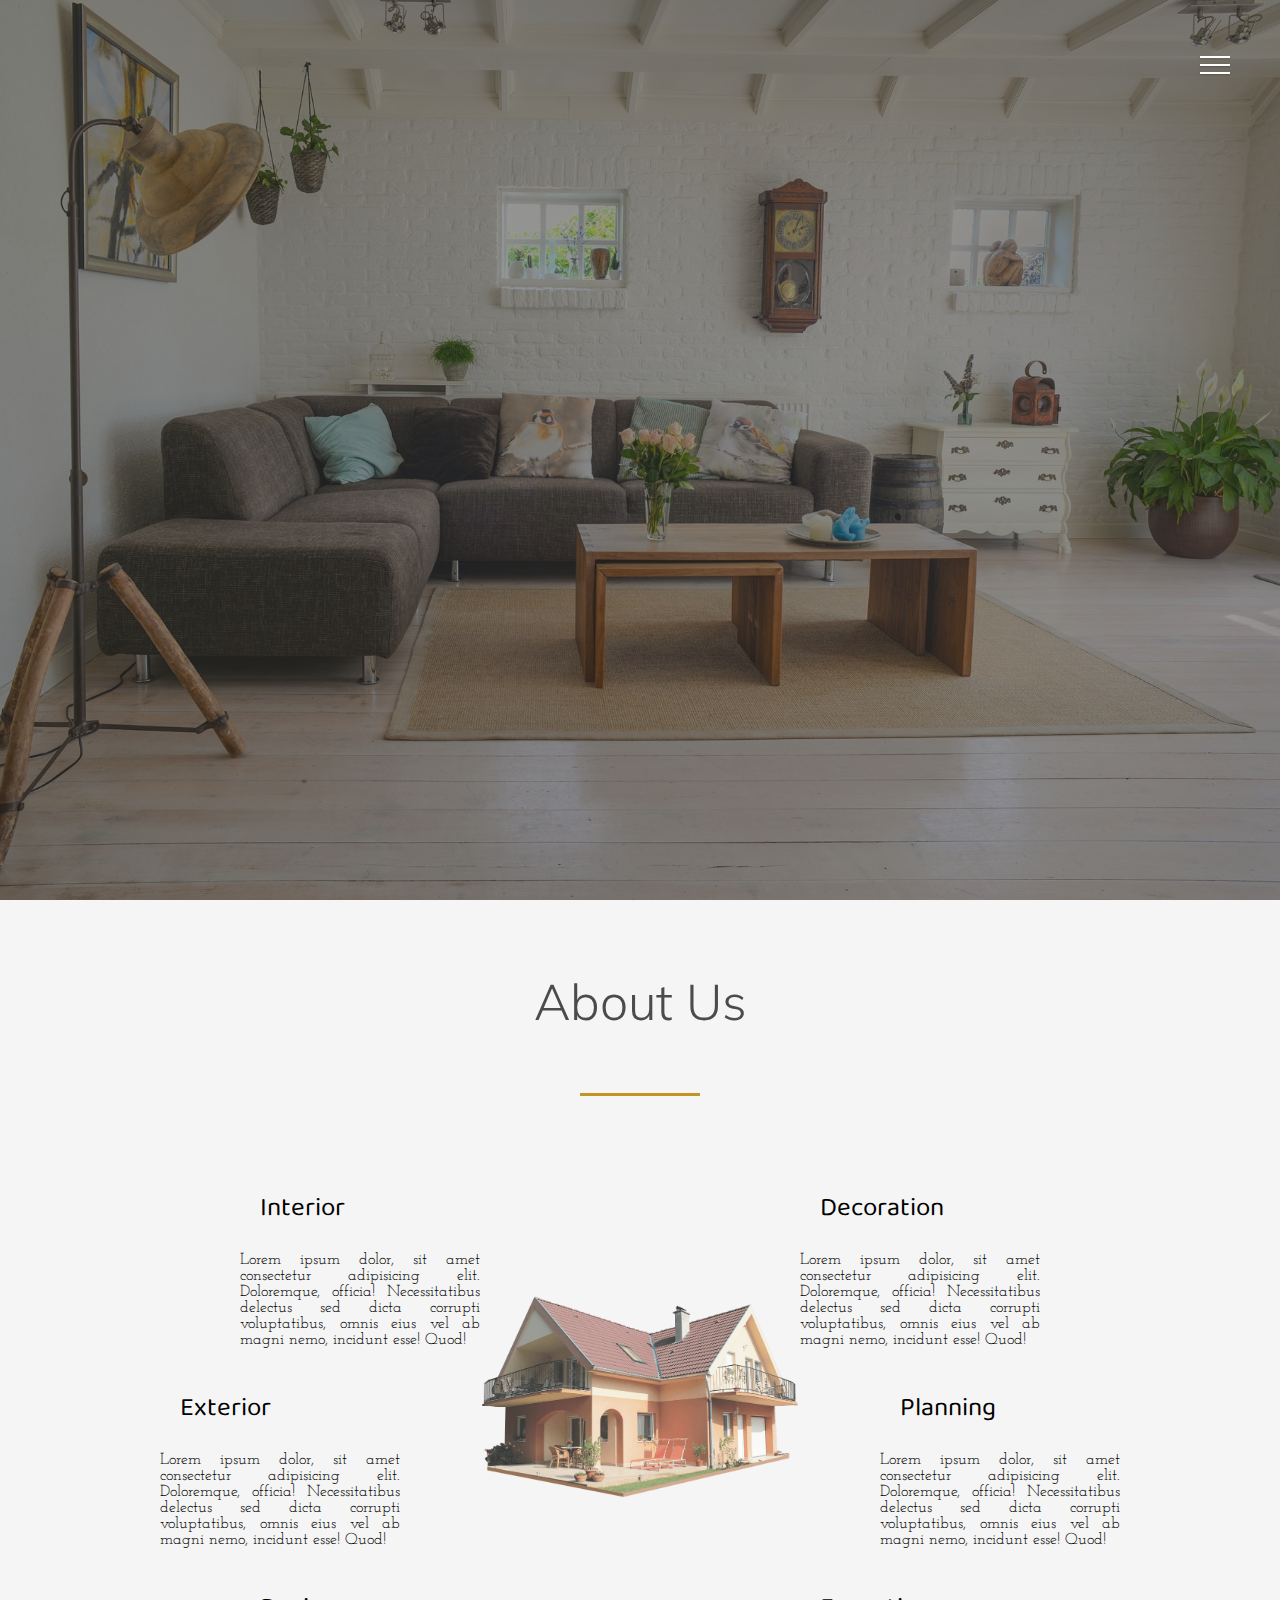
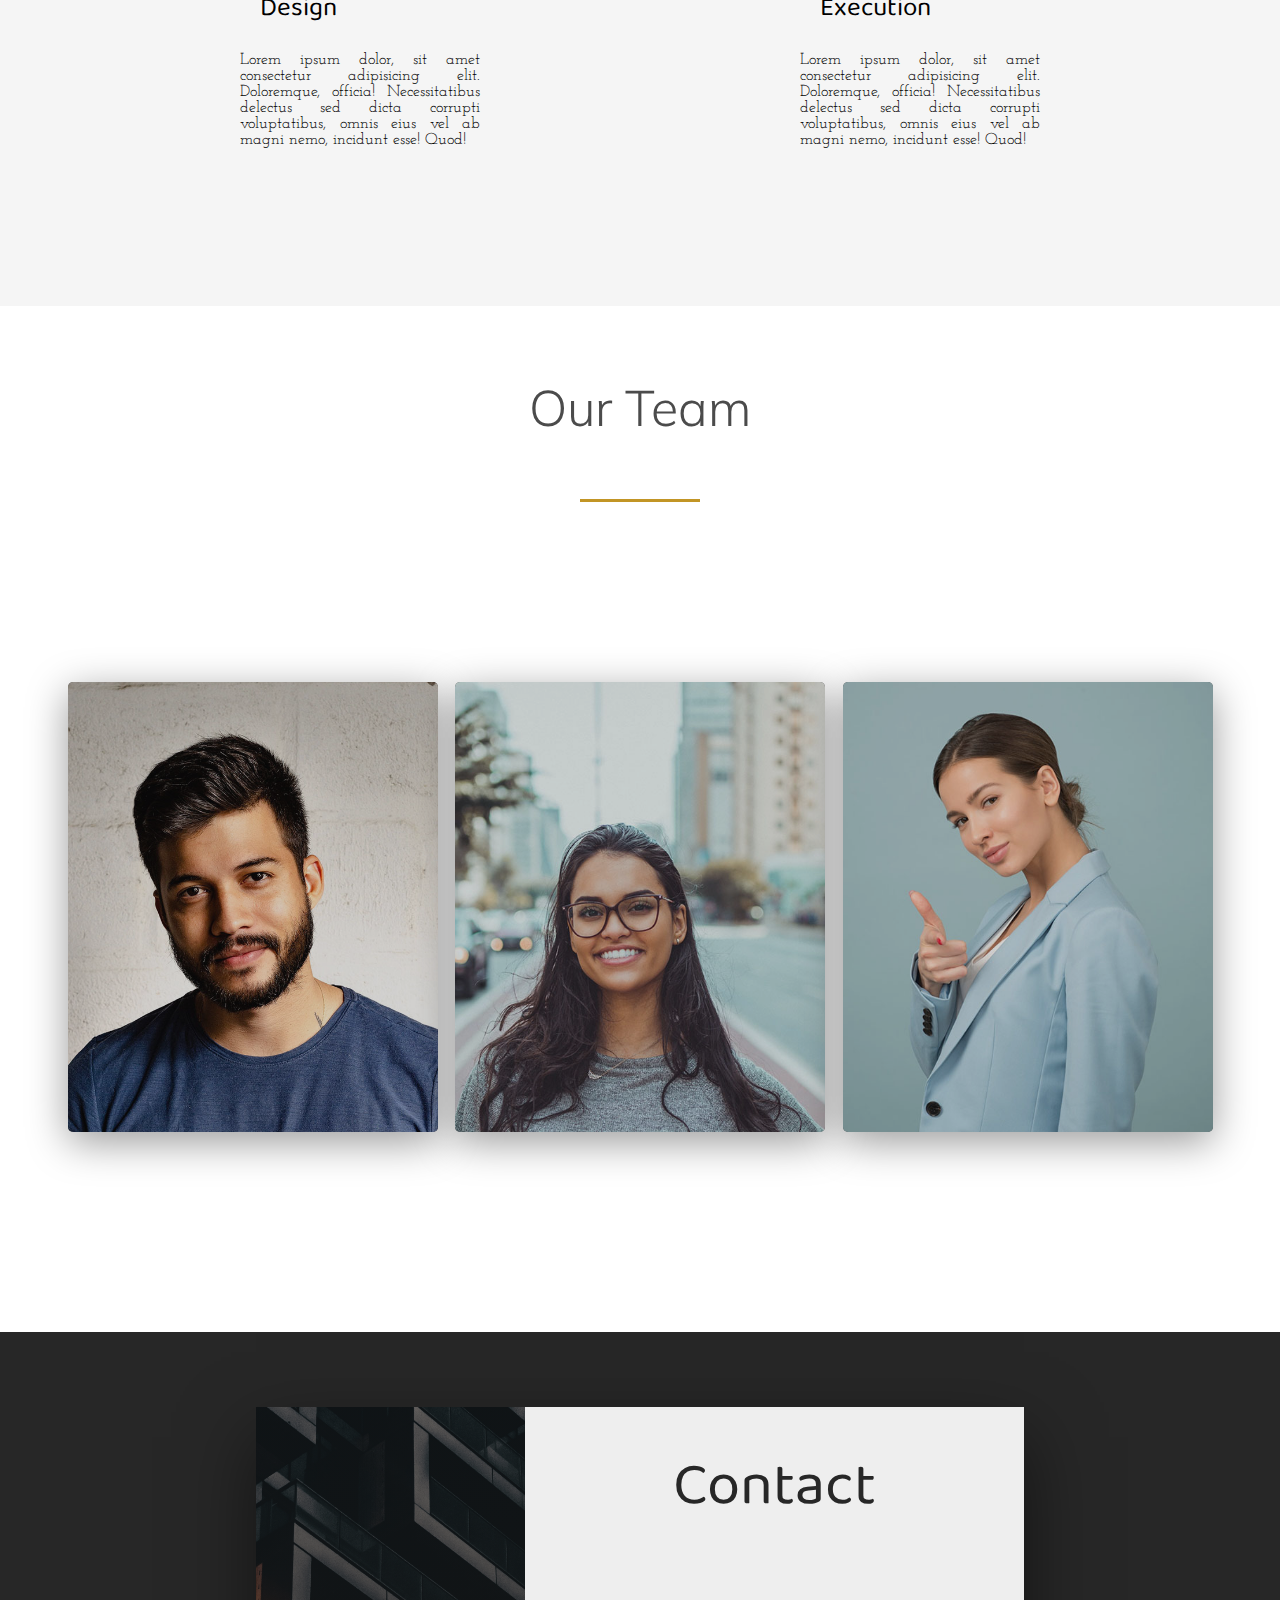
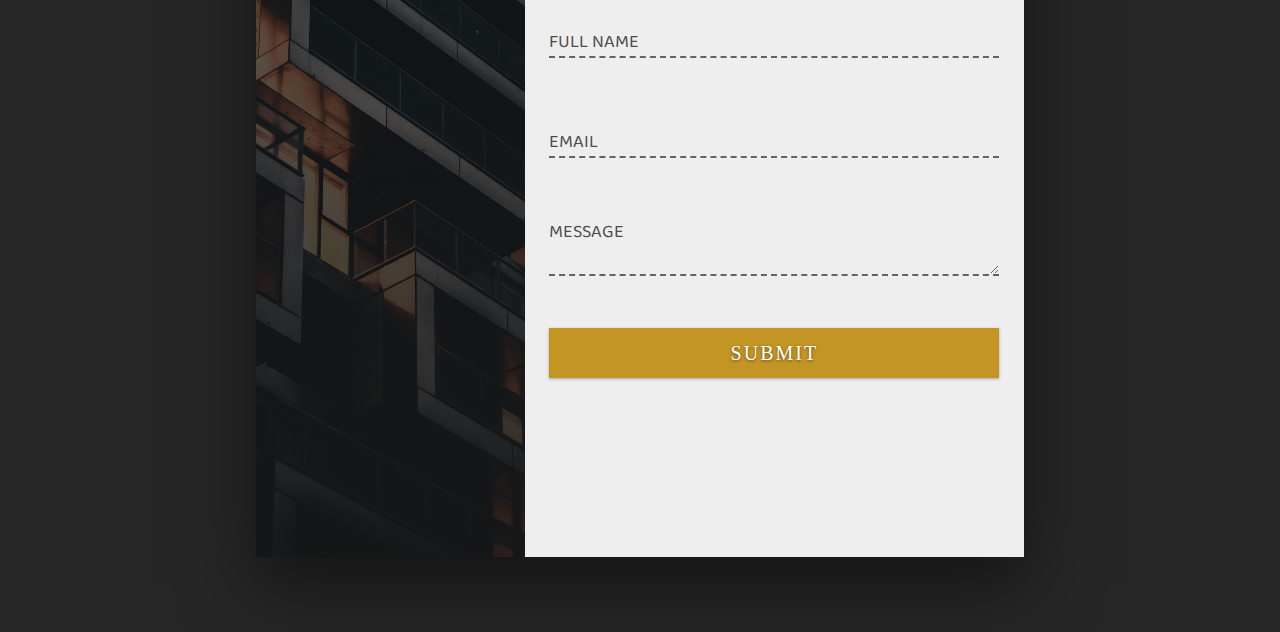
<file: index.html>
<!DOCTYPE html>
<html lang="en">
<head>
    <meta charset="UTF-8">
    <meta name="viewport" content="width=device-width, initial-scale=1.0">
    <link rel="stylesheet" href="./css/style.css">
    <link rel="stylesheet" href="https://cdnjs.cloudflare.com/ajax/libs/font-awesome/5.15.1/css/all.min.css" integrity="sha512-+4zCK9k+qNFUR5X+cKL9EIR+ZOhtIloNl9GIKS57V1MyNsYpYcUrUeQc9vNfzsWfV28IaLL3i96P9sdNyeRssA==" crossorigin="anonymous" />
    <link rel="preconnect" href="https://fonts.gstatic.com">
    <link href="https://fonts.googleapis.com/css2?family=Baloo+Da+2:wght@400;500;600;700;800&family=Josefin+Slab:ital,wght@0,400;0,500;1,300;1,400;1,500&family=Mulish:ital,wght@0,300;0,400;0,500;1,300;1,400&display=swap" rel="stylesheet">
    <title>Architect Website</title>
</head>
<body>
    <body>
        <!-- Dropdown Menu -->
        <div class="container">
          <div class="hamburger-menu">
            <div class="line line-1"></div>
            <div class="line line-2"></div>
            <div class="line line-3"></div>
            <span>Close</span>
          </div>
          <header class="header">
            <div class="img-wrapper">
              <img src="./img/bg.jpg" />
            </div>
            <div class="banner">
              <h1>Architecture & Interior Design</h1>
              <p>Lorem ipsum dolor sit amet consectetur adipisicing elit.</p>
              <button>Discover now</button>
            </div>
          </header>

          <!-- Sidebar Menu -->
          <section class="sidebar">
            <ul class="menu">
              <li class="menu-item">
                <a href="#" class="menu-link" data-content="Home">Home</a>
              </li>
              <li class="menu-item">
                <a href="#" class="menu-link" data-content="About Us">About Us</a>
              </li>
              <li class="menu-item">
                <a href="#" class="menu-link" data-content="Team">Team</a>
              </li>
              <li class="menu-item">
                <a href="#" class="menu-link" data-content="Pricing">Pricing</a>
              </li>
              <li class="menu-item">
                <a href="#" class="menu-link" data-content="Contact">Contact</a>
              </li>
            </ul> 
            <div class="social-media">
              <a href="#"><i class="fab fa-facebook-f"></i></a>
              <a href="#"><i class="fab fa-instagram"></i></a>
              <a href="#"><i class="fab fa-twitter"></i></a>
            </div>
          </section>
          
          <!-- About Us -->
          <section class="about-us">
            <div class="section-header">
              <h1 class="section-heading">About Us</h1>
              <div class="underline"></div>
            </div>
            <div class="services">
              <div class="service">
                <div class="service-header">
                  <i class="fas fa-pen-nib"></i>
                  <h3>Interior</h3>
                </div>
                  <p class="service-text">
                    Lorem ipsum dolor, sit amet consectetur adipisicing elit.
                    Doloremque, officia! Necessitatibus delectus sed dicta corrupti
                    voluptatibus, omnis eius vel ab magni nemo, incidunt esse! Quod!
                  </p>
              </div>
              <div class="service">
                <div class="service-header">
                  <i class="fas fa-paint-roller"></i>
                  <h3>Exterior</h3>
                </div>
                  <p class="service-text">
                    Lorem ipsum dolor, sit amet consectetur adipisicing elit.
                    Doloremque, officia! Necessitatibus delectus sed dicta corrupti
                    voluptatibus, omnis eius vel ab magni nemo, incidunt esse! Quod!
                  </p>
              </div>
              <div class="service">
                <div class="service-header">
                  <i class="fas fa-pencil-alt"></i>
                  <h3>Design</h3>
                </div>
                  <p class="service-text">
                    Lorem ipsum dolor, sit amet consectetur adipisicing elit.
                    Doloremque, officia! Necessitatibus delectus sed dicta corrupti
                    voluptatibus, omnis eius vel ab magni nemo, incidunt esse! Quod!
                  </p>
              </div>
              <div class="service">
                <div class="service-header">
                  <i class="fas fa-paint-brush"></i>
                  <h3>Decoration</h3>
                </div>
                  <p class="service-text">
                    Lorem ipsum dolor, sit amet consectetur adipisicing elit.
                    Doloremque, officia! Necessitatibus delectus sed dicta corrupti
                    voluptatibus, omnis eius vel ab magni nemo, incidunt esse! Quod!
                  </p>
              </div>
              <div class="service">
                <div class="service-header">
                  <i class="fas fa-ruler-combined"></i>
                  <h3>Planning</h3>
                </div>
                  <p class="service-text">
                    Lorem ipsum dolor, sit amet consectetur adipisicing elit.
                    Doloremque, officia! Necessitatibus delectus sed dicta corrupti
                    voluptatibus, omnis eius vel ab magni nemo, incidunt esse! Quod!
                  </p>
              </div>
              <div class="service">
                <div class="service-header">
                  <i class="far fa-building"></i>
                  <h3>Execution</h3>
                </div>
                  <p class="service-text">
                    Lorem ipsum dolor, sit amet consectetur adipisicing elit.
                    Doloremque, officia! Necessitatibus delectus sed dicta corrupti
                    voluptatibus, omnis eius vel ab magni nemo, incidunt esse! Quod!
                  </p>
              </div>
              <div class="about-us-img-wrapper">
                <img src="./img/house.png" />
              </div>
            </div>
          </section>

          <!-- Who We Are -->
          <section class="team">
            <div class="section-header">
              <h1 class="section-heading">Our Team</h1>
              <div class="underline"></div>
            </div>
            <div class="cards-wrapper">
              <div class="card" data-tilt>
                <div class="card-img-wrapper">
                  <img src="img/person-1.jpg" alt="CEO" />
                </div>
                <div class="card-info">
                  <h2>John Smith</h2>
                  <h3>CEO</h3>
                  <p>
                    "Lorem ipsum dolor sit amet consectetur adipisicing elit.
                    Asperiores, impedit!"
                  </p>
                  <button>Read More</button>
                </div>
              </div>
              <div class="card" data-tilt>
                <div class="card-img-wrapper">
                  <img src="img/person-2.jpg" alt="Designer" />
                </div>
                <div class="card-info">
                  <h2>Ann Brown</h2>
                  <h3>Designer</h3>
                  <p>
                    "Lorem ipsum dolor sit amet consectetur adipisicing elit.
                    Asperiores, impedit!"
                  </p>
                  <button>Read More</button>
                </div>
              </div>
              <div class="card" data-tilt>
                <div class="card-img-wrapper">
                  <img src="img/person-3.jpg" alt="Architect" />
                </div>
                <div class="card-info">
                  <h2>Mary Doe</h2>
                  <h3>Architect</h3>
                  <p>
                    "Lorem ipsum dolor sit amet consectetur adipisicing elit.
                    Asperiores, impedit!"
                  </p>
                  <button>Read More</button>
                </div>
              </div>
            </div>
          </section>

          <!-- Contact Us -->
          <section class="contact">
            <div class="contact-wrapper">
              <div class="contact-left"></div>
              <div class="contact-right">
                <h1 class="contact-heading">Contact</h1>
                <form>
                  <div class="input-group">
                    <input type="text" class="field" />
                    <label class="input-label">Full Name</label>
                  </div>
                  <div class="input-group">
                    <input type="email" class="field" />
                    <label class="input-label">Email</label>
                  </div>
                  <div class="input-group">
                    <textarea class="field"></textarea>
                    <label class="message">Message</label>
                  </div>
                  <input type="submit" class="submit-btn" value="Submit" />
                </form>
              </div>
            </div>
          </section>
        
  <script src="./script.js"></script>
  <script src="https://code.jquery.com/jquery-3.5.1.js" integrity="sha256-QWo7LDvxbWT2tbbQ97B53yJnYU3WhH/C8ycbRAkjPDc=" crossorigin="anonymous"></script>
  <script src="./tilt.js"></script>    
 </body>
</html>
</file>
<file: css/style.css>
* {
    margin: 0;
    padding: 0;
    outline: none;
    box-sizing: border-box;
    list-style: none;
    text-decoration: none;
}

html {
    font-size: 62.5%;
}

/* Header and Menu */
.hamburger-menu {
    width: 3rem;
    height: 3rem;
    position: fixed;
    top: 5rem;
    right: 5rem;
    z-index: 200;
    display: flex;
    flex-direction: column;
    justify-content: space-evenly;
    cursor: pointer;
    transition: right .7s;
}

.change .hamburger-menu {
    right: 33rem;
}

.line {
    width: 100%;
    height: .2rem;
    background-color: #fff;
    box-shadow: 0 .1rem .2rem rgba(0, 0, 0, .2);
}


.change .line {
    background-color: rgba(0, 0, 0, 0.8);
}
  
.change .line-1 {
    transform: rotate(45deg) translate(0.3rem, 0.8rem);
}
  
.change .line-2 {
    opacity: 0;
    visibility: hidden;
}
  
.change .line-3 {
    transform: rotate(-45deg) translate(0.3rem, -0.8rem);
}

.hamburger-menu span {
    position: absolute;
    left: 5rem;
    width: 10rem;
    height: 4rem;
    background-color: #e2b646;
    display: flex;
    justify-content: center;
    align-items: center;
    color: #fff;
    font-family: "Baloo Da 2";
    font-size: 1.6rem;
    letter-spacing: 0.1rem;
    opacity: 0;
    visibility: hidden;
    transition: all .2s;
}

.change .hamburger-menu:hover span {
    opacity: 1;
    visibility: visible;
}

.hamburger-menu span::before {
    content: "";
    position: absolute;
    border-left: 1rem solid transparent;
    border-right: 1rem solid #e2b646;
    border-bottom: 1rem solid transparent;
    border-top: 1rem solid transparent;
    top: 50%;
    left: -2rem;
    transform: translateY(-50%);
}

.header {
    width: 100%;
    height: 100vh;
    position: relative;
    perspective: 100rem;
    overflow: hidden;
}

.img-wrapper {
    width: 100%;
    height: 100%;
    background-color: rgba(0, 0, 0, .8);
    overflow: hidden;
}

.img-wrapper img {
    width: 100%;
    height: 100%;
    object-fit: cover;
    opacity: 0.5;
    animation: scale 25s;
}    

/* Animations */
@keyframes scale {
    0% {
        transform: scale(1.3);
    }
    100% {
        transform: scale(1);
    }
}

@keyframes moveBanner {
    0% {
        transform: translateY(40rem)
        rotateY(-20deg);

    }
    100% {
        transform: translateY(0)
        rotateY(0);
        opacity: 1;
    }


}


/* Banner */
.banner {
    position: absolute;
    top: 30%;
    left: 15%;
}

.banner h1 {
    font-family: 'Baloo Da 2';
    font-size: 8rem;
    font-weight: 300;
    color: #fff;
    width: 50%;
    line-height: 9rem;
    letter-spacing: .2rem;
    text-shadow: 0 .3rem .5rem rgba(0, 0, 0, .4);
    opacity: 0;
    animation: moveBanner 1s .5s forwards;

}

.banner p {
    font-family: 'Josefin Slab';
    font-size: 4rem;
    color: #fff;
    width: 70%;
    letter-spacing: .1rem;
    margin-bottom: 3rem;
    text-shadow: 0 .3rem .5 rgba(0, 0, 0, .4);
    opacity: 0;
    animation: moveBanner 1s .7s forwards;
}

.banner button {
    width: 25rem;
    height: 7rem;
    background-color: #c29525;
    border: none;
    font-family: 'Mulish';
    font-size: 2rem;
    text-transform: uppercase;
    color: #fff;
    text-shadow: 0 .2rem .4rem rgba(0, 0, 0, .2);
    box-shadow: 0 .3rem .5rem rgba(0, 0, 0, .4);
    cursor: pointer;
    opacity: 0;
    animation: moveBanner 1s .9s forwards;
}

/* Sidebar */
.sidebar {
    width: 40rem;
    height: 100vh;
    position: fixed;
    top: 0;
    right: -40rem;
    background-color: #fff;
    transition: right 0.5s;
    z-index: 100;
  }
  
.change .sidebar {
    right: 0;
  }
  
.menu {
    position: absolute;
    top: 40%;
    left: 50%;
    transform: translate(-50%, -50%);
  }
  
.menu-item {
    text-align: center;
  }
  
.menu-link {
    font-family: "Baloo Da 2", serif;
    font-size: 4rem;
    color: #555;
    position: relative;
  }
  
.menu-link::before {
    content: attr(data-content);
    position: absolute;
    top: 0;
    left: 0;
    color: #c29525;
    width: 0;
    overflow: hidden;
    white-space: nowrap;
    transition: width 0.3s ease-in-out;
  }
  
.menu-link:hover::before {
    width: 100%;
  }

.social-media {
    position: absolute;
    bottom: 3rem;
    width: 100%;
    display: flex;
    justify-content: center;
}

.social-media i {
    font-size: 2.2rem;
    margin: 3rem;
    width: 4.5rem;
    height: 4.5rem;
    background-color: #777;
    color: #fff;
    display: flex;
    justify-content: center;
    align-items: center;
    border-radius: 50%;
    transition: background-color .3s;
}

.social-media i:hover {
    background-color: #c29525;
    
}

/* About Us Grid */
.about-us {
    width: 100%;
    background-color: #f5f5f5;
    padding-bottom: 15rem;
}

.section-header {
    display: flex;
    flex-direction: column;
    align-items: center;
    padding: 7rem 0 10rem 0;
}

.section-heading {
    font-family: "Mulish";
    font-size: 5rem;
    font-weight: 300;
    color: #4b4b4b;
    margin-bottom: 6rem;
}

.underline {
    width: 12rem;
    height: .3rem;
    background-color: #c29525;
}

.services {
    width: 100%;
    height: 100%;
    display: grid;
    grid-template-columns: repeat(16, 1fr);
    grid-template-rows: repeat(6, 6rem);
    grid-row-gap: 4rem;
}

.service {
    width: 100%;
    margin-bottom: 2rem;
}

.service:nth-child(1) {
    grid-column: 4 / 7;
    grid-row: 1 / 3;
}

.service:nth-child(2) {
    grid-column: 3 / 6;
    grid-row: 3 / 5;
}

.service:nth-child(3) {
    grid-column: 4 / 7;
    grid-row: 5 / -1;
}

.service:nth-child(4) {
    grid-column: 11 / 14;
    grid-row: 1 / 3;
}

.service:nth-child(5) {
    grid-column: 12 / 15;
    grid-row: 3 / 5;
}

.service:nth-child(6) {
    grid-column: 11 / 14;
    grid-row: 5 / -1;
}

.service-header {
    display: flex;
    align-items: center;
    margin-bottom: 1rem;
}

.service-header i {
    font-size: 4rem;
    color: #4b4b4b;
    margin-right: 2rem;
}

.service-header h3 {
    font-family: "Baloo Da 2";
    font-size: 2.6rem;
    line-height: 2.6rem;
    font-weight: 400;
    margin-bottom: 2rem;
}

.service-text {
    font-family: "Josefin Slab";
    font-size: 1.6rem;
    text-align: justify;
}

.about-us-img-wrapper {
    grid-column: 7 / 11;
    grid-row: 2 / 6;
    width: 100%;
}

.about-us-img-wrapper img {
    width: 100%;
    object-fit: cover;
    opacity: 0.8;
}

/* Who We Are */
.team {
    display: flex;
    flex-direction: column;
    justify-content: center;
    align-items: center;
    padding: 0 5rem 20rem 5rem;
}

.cards-wrapper {
    display: flex;
    justify-content: space-evenly;
    margin-top: 8rem;
    width: 100%;
}

.card {
    width: 37rem;
    height: 45rem;
    box-shadow: 0 1rem 4rem rgba(0, 0, 0, .4);
    border-radius: .5rem;
    position: relative;
}

.card-img-wrapper {
    width: 100%;
    height: 100%;
    background-color: #262626;
    border-radius: .5rem;
}

.card-img-wrapper img {
    width: 100%;
    height: 100%;
    object-fit: cover;
    opacity: .8;
    border-radius: .5rem;
    transition: opacity .3s;
}

.card:hover .card-img-wrapper img {
    opacity: .5;
}

.card-info {
    position: absolute;
    bottom: 0;
    padding: 2rem;
    text-shadow: 0 .2rem .5rem rgba(0, 0, 0, .4);
    opacity: 0;
    visibility: hidden;
    transition: all .3s;
}

.card:hover .card-info {
    bottom: 2rem;
    opacity: 1;
    visibility: visible;
}

.card-info h2 {
    font-family: "Balo Da 2";
    font-size: 2.5rem;
    line-height: 2.5rem;
    font-weight: 300;
    color: #eee
}

.card-info h3 {
    font-family: "Mulish";
    font-size: 2rem;
    font-weight: 500;
    color: #a52a2a;
    margin-bottom: 1rem;
}

.card-info p {
    font-family: "Baloo Da 2";
    font-size: 1.4rem;
    line-height: 1.6rem;
    font-weight: 300;
    color: #eee;
    width: 80%;
    margin-bottom: 2rem;
}

.card-info button {
    width: 10rem;
    height: 3rem;
    background-color: #c29525;
    border: none;
    font-family: "Baloo Da 2";
    font-size: 1.4rem;
    line-height: 1.5rem;
    color: #eee;
    border-radius: .3rem;
    box-shadow: 0 .1rem .8rem rgba(0, 0, 0, .4);
    
}

/* Contact */
.contact {
    width: 100%;
    height: 100vh;
    background-color: #272727;
    display: flex;
    justify-content: center;
    align-items: center;
}

.contact-wrapper {
    width: 60%;
    height: 75rem;
    display: flex;
    box-shadow: 0 3rem 7rem rgba(0, 0, 0, .5);
}

.contact-left {
    width: 35%;
    background: linear-gradient(rgba(15, 15, 15, .6), rgba(22, 22, 22, .9)), url(../img/contact-bg.jpg) center no-repeat;
    background-size: cover;
}

.contact-right {
    width: 65%;
    background-color: #eee;
    padding: 3rem 10rem 10rem;
}

.contact-heading {
    font-family: "Baloo Da 2";
    font-size: 6rem;
    font-weight: 300;
    color: #272727;
    margin-bottom: 5rem;
    text-align: center;
}

.contact-right form {
    width: 100%;
    display: flex;
    flex-direction: column;
    align-items: center;
}

.field {
    width: 45rem;
    background-color: transparent;
    border: none;
    border-bottom: .2rem dashed #636363;
    margin: 3rem 0;
    padding: 1rem 1rem 1rem 0;
    font-style: "Mulish";
    font-size: 1.6rem;
    color: #4b4b4b;
}

.input-group {
    position: relative;
  }
  
  .field {
    width: 45rem;
    background-color: transparent;
    border: none;
    border-bottom: 0.2rem dashed #636363;
    margin: 3rem 0;
    padding: 1rem 1rem 1rem 0;
    font-family: "Muli", serif;
    font-size: 1.6rem;
    color: #4b4b4b;
  }
  
  .input-group input {
    height: 4rem;
  }
  
  .input-group textarea {
    max-height: 7rem;
    max-width: 45rem;
  }
  
  .field:focus {
    border-bottom-style: solid;
  }
  
  .input-group label {
    position: absolute;
    left: 0;
    font-family: "Baloo Da 2", serif;
    font-size: 1.8rem;
    color: #4b4b4b;
    text-transform: uppercase;
    pointer-events: none;
    transition: all 0.3s;
  }
  
  .input-label {
    bottom: 3rem;
  }
  
  .message {
    bottom: 6rem;
  }
  
  .field:focus ~ label {
    transform: translateY(-3rem);
    font-size: 1.2rem;
  }
  
  .submit-btn {
    width: 45rem;
    height: 5rem;
    background-color: #c29525;
    color: #fff;
    border: none;
    margin-top: 2rem;
    font-family: "Muli", serif;
    font-size: 2rem;
    font-weight: 300;
    text-transform: uppercase;
    letter-spacing: 0.2rem;
    cursor: pointer;
    text-shadow: 0 0.1rem 0.3rem rgba(0, 0, 0, 0.5);
    box-shadow: 0 0.1rem 0.3rem rgba(0, 0, 0, 0.3);
  }
</file>
